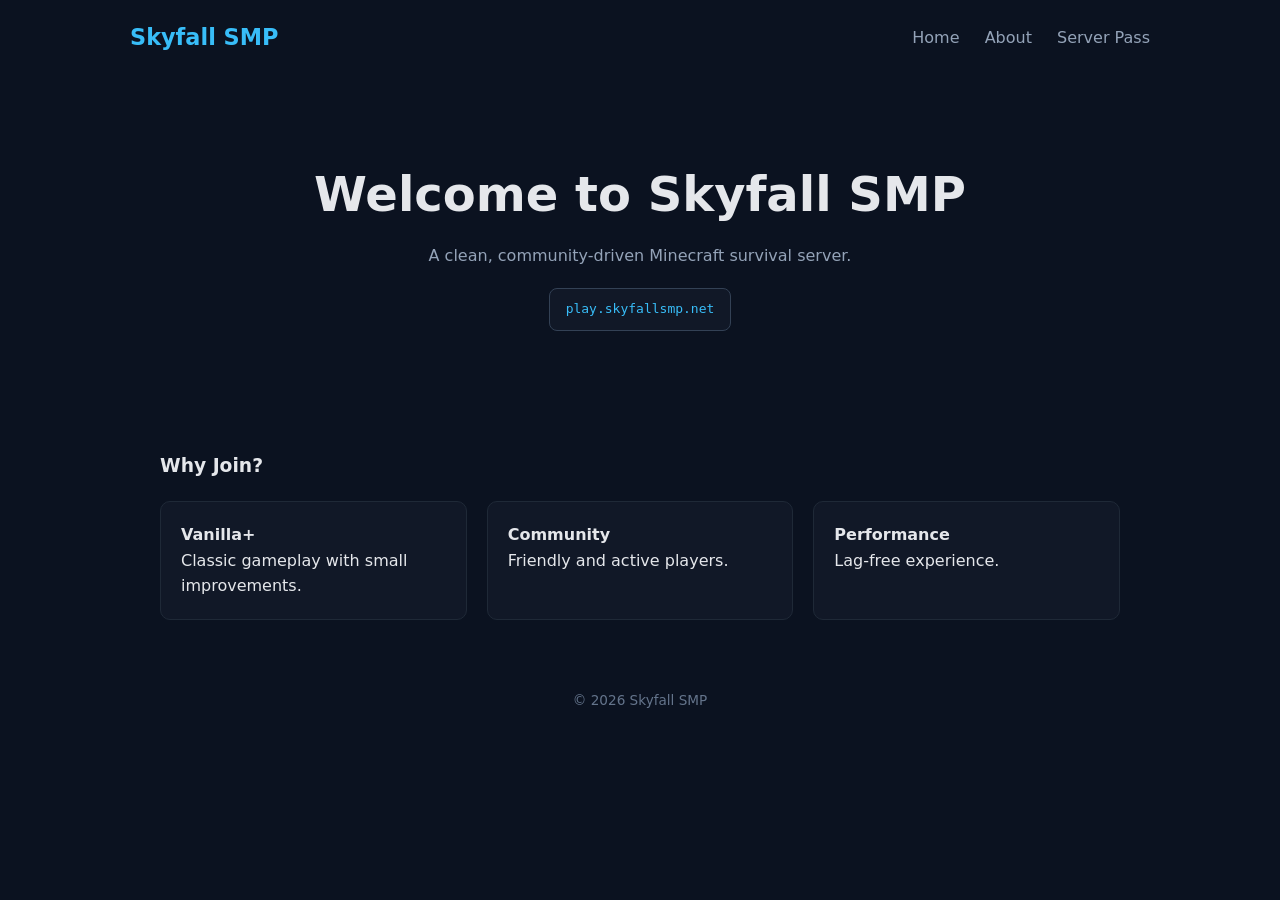
<file: index.html>
<!DOCTYPE html>
<html lang="en">
<head>
  <meta charset="UTF-8">
  <title>Skyfall SMP - Home</title>
  <link rel="stylesheet" href="style.css">
</head>
<body>

<header>
  <h1>Skyfall SMP</h1>
  <nav>
    <a href="index.html">Home</a>
    <a href="about.html">About</a>
    <a href="passes.html">Server Pass</a>
  </nav>
</header>

<section class="hero">
  <h2>Welcome to Skyfall SMP</h2>
  <p>A clean, community-driven Minecraft survival server.</p>
  <div class="ip">play.skyfallsmp.net</div>
</section>

<section class="content">
  <h3>Why Join?</h3>
  <div class="cards">
    <div class="card">
      <h4>Vanilla+</h4>
      <p>Classic gameplay with small improvements.</p>
    </div>
    <div class="card">
      <h4>Community</h4>
      <p>Friendly and active players.</p>
    </div>
    <div class="card">
      <h4>Performance</h4>
      <p>Lag-free experience.</p>
    </div>
  </div>
</section>

<footer>
  © 2026 Skyfall SMP
</footer>

</body>
</html>
</file>
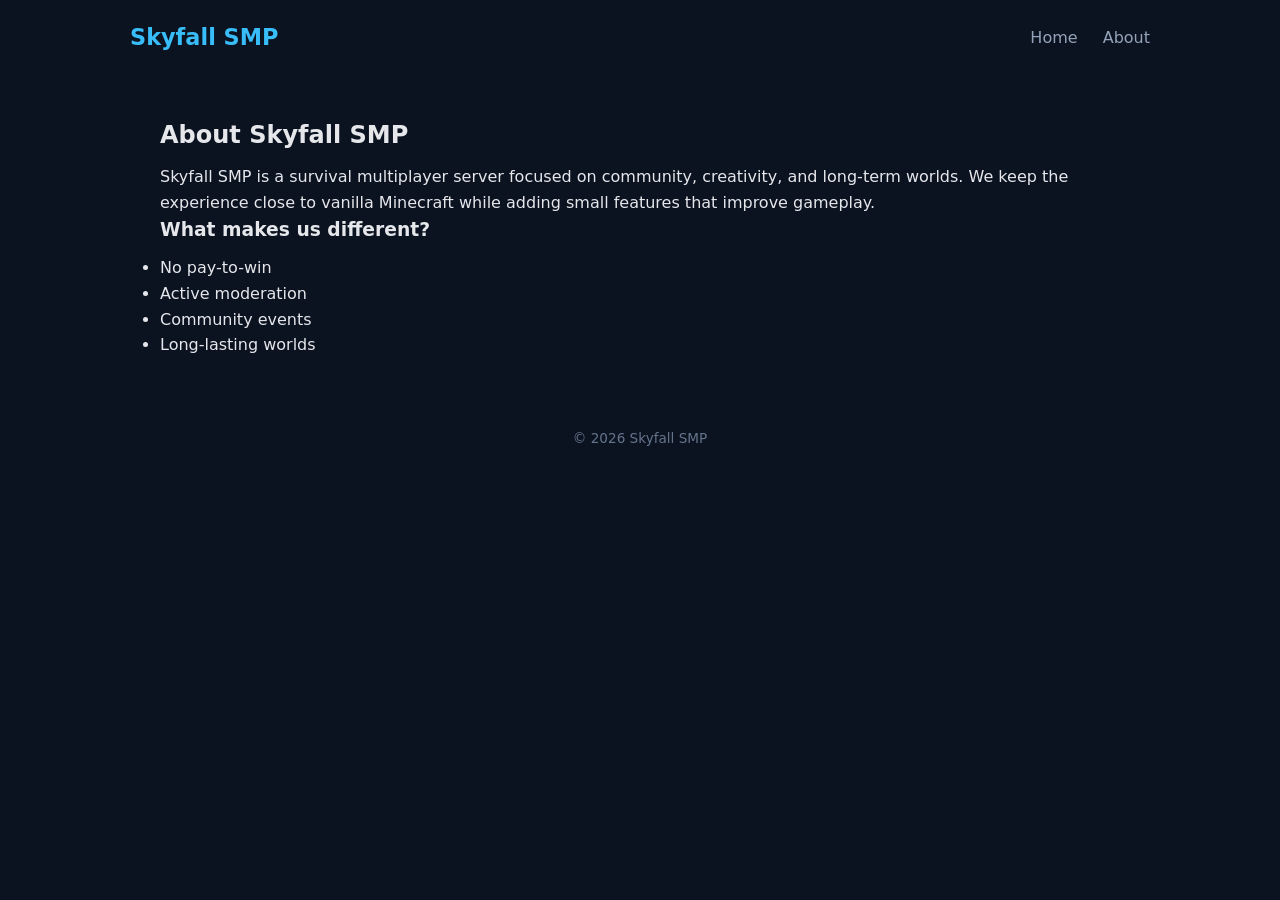
<file: about.html>
<!DOCTYPE html>
<html lang="en">
<head>
  <meta charset="UTF-8">
  <title>Skyfall SMP - About</title>
  <link rel="stylesheet" href="style.css">
</head>
<body>

<header>
  <h1>Skyfall SMP</h1>
  <nav>
    <a href="index.html">Home</a>
    <a href="about.html">About</a>
  </nav>
</header>

<section class="content">
  <h2>About Skyfall SMP</h2>
  <p>
    Skyfall SMP is a survival multiplayer server focused on community,
    creativity, and long-term worlds. We keep the experience close to vanilla
    Minecraft while adding small features that improve gameplay.
  </p>

  <h3>What makes us different?</h3>
  <ul>
    <li>No pay-to-win</li>
    <li>Active moderation</li>
    <li>Community events</li>
    <li>Long-lasting worlds</li>
  </ul>
</section>

<footer>
  © 2026 Skyfall SMP
</footer>

</body>
</html>
</file>
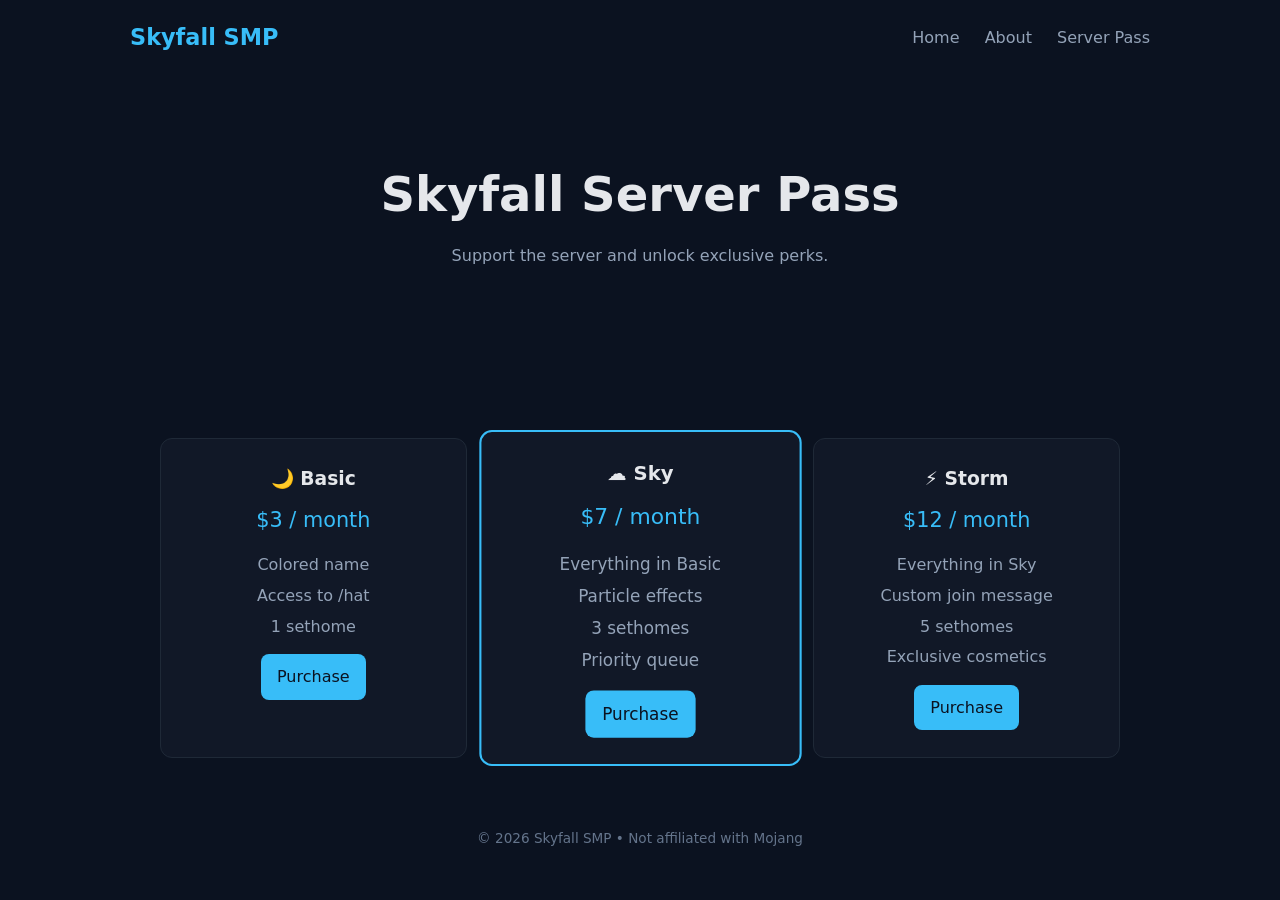
<file: passes.html>
<!DOCTYPE html>
<html lang="en">
<head>
  <meta charset="UTF-8">
  <title>Skyfall SMP - Server Pass</title>
  <link rel="stylesheet" href="style.css">
</head>
<body>

<header>
  <h1>Skyfall SMP</h1>
  <nav>
    <a href="index.html">Home</a>
    <a href="about.html">About</a>
    <a href="passes.html">Server Pass</a>
  </nav>
</header>

<section class="hero">
  <h2>Skyfall Server Pass</h2>
  <p>Support the server and unlock exclusive perks.</p>
</section>

<section class="content">
  <div class="tiers">

    <div class="tier">
      <h3>🌙 Basic</h3>
      <p class="price">$3 / month</p>
      <ul>
        <li>Colored name</li>
        <li>Access to /hat</li>
        <li>1 sethome</li>
      </ul>
      <a href="#" class="btn">Purchase</a>
    </div>

    <div class="tier featured">
      <h3>☁️ Sky</h3>
      <p class="price">$7 / month</p>
      <ul>
        <li>Everything in Basic</li>
        <li>Particle effects</li>
        <li>3 sethomes</li>
        <li>Priority queue</li>
      </ul>
      <a href="#" class="btn">Purchase</a>
    </div>

    <div class="tier">
      <h3>⚡ Storm</h3>
      <p class="price">$12 / month</p>
      <ul>
        <li>Everything in Sky</li>
        <li>Custom join message</li>
        <li>5 sethomes</li>
        <li>Exclusive cosmetics</li>
      </ul>
      <a href="#" class="btn">Purchase</a>
    </div>

  </div>
</section>

<footer>
  © 2026 Skyfall SMP • Not affiliated with Mojang
</footer>

</body>
</html>
</file>
<file: style.css>
/* ===== RESET ===== */
* {
  margin: 0;
  padding: 0;
  box-sizing: border-box;
}

/* ===== BASE ===== */
body {
  font-family: system-ui, -apple-system, Segoe UI, Roboto, sans-serif;
  background: #0b1220;
  color: #e5e7eb;
  line-height: 1.6;
}

/* ===== HEADER ===== */
header {
  display: flex;
  justify-content: space-between;
  align-items: center;
  padding: 20px 40px;
  max-width: 1100px;
  margin: auto;
}

header h1 {
  color: #38bdf8;
  font-size: 1.4rem;
}

nav a {
  color: #94a3b8;
  text-decoration: none;
  margin-left: 20px;
  transition: 0.2s;
}

nav a:hover {
  color: #38bdf8;
}

/* ===== HERO ===== */
.hero {
  text-align: center;
  padding: 80px 20px;
}

.hero h2 {
  font-size: 3rem;
  margin-bottom: 10px;
}

.hero p {
  color: #94a3b8;
  margin-bottom: 20px;
}

/* IP BOX */
.ip {
  display: inline-block;
  padding: 10px 16px;
  background: #111827;
  border: 1px solid #334155;
  border-radius: 8px;
  color: #38bdf8;
  font-family: monospace;
}

/* ===== CONTENT ===== */
.content {
  max-width: 1000px;
  margin: auto;
  padding: 40px 20px;
}

.content h2,
.content h3 {
  margin-bottom: 10px;
}

/* ===== CARDS ===== */
.cards {
  display: grid;
  grid-template-columns: repeat(auto-fit, minmax(220px, 1fr));
  gap: 20px;
  margin-top: 20px;
}

.card {
  background: #111827;
  border: 1px solid #1f2937;
  padding: 20px;
  border-radius: 10px;
  transition: 0.2s;
}

.card:hover {
  transform: translateY(-4px);
  border-color: #38bdf8;
}

/* ===== TIER BOXES ===== */
.tiers {
  display: grid;
  grid-template-columns: repeat(auto-fit, minmax(240px, 1fr));
  gap: 20px;
  margin-top: 30px;
}

.tier {
  background: #111827;
  border: 1px solid #1f2937;
  padding: 25px;
  border-radius: 12px;
  text-align: center;
}

.tier h3 {
  margin-bottom: 10px;
}

.price {
  color: #38bdf8;
  font-size: 1.3rem;
  margin-bottom: 10px;
}

.tier ul {
  list-style: none;
  color: #94a3b8;
  margin: 15px 0;
}

.tier ul li {
  margin: 5px 0;
}

/* FEATURED TIER */
.featured {
  border: 2px solid #38bdf8;
  transform: scale(1.05);
}

/* BUTTON */
.btn {
  display: inline-block;
  padding: 10px 16px;
  background: #38bdf8;
  color: #0b1220;
  text-decoration: none;
  border-radius: 8px;
  transition: 0.2s;
}

.btn:hover {
  background: #0ea5e9;
}

/* ===== FOOTER ===== */
footer {
  text-align: center;
  padding: 30px;
  color: #64748b;
  font-size: 0.85rem;
}
</file>
